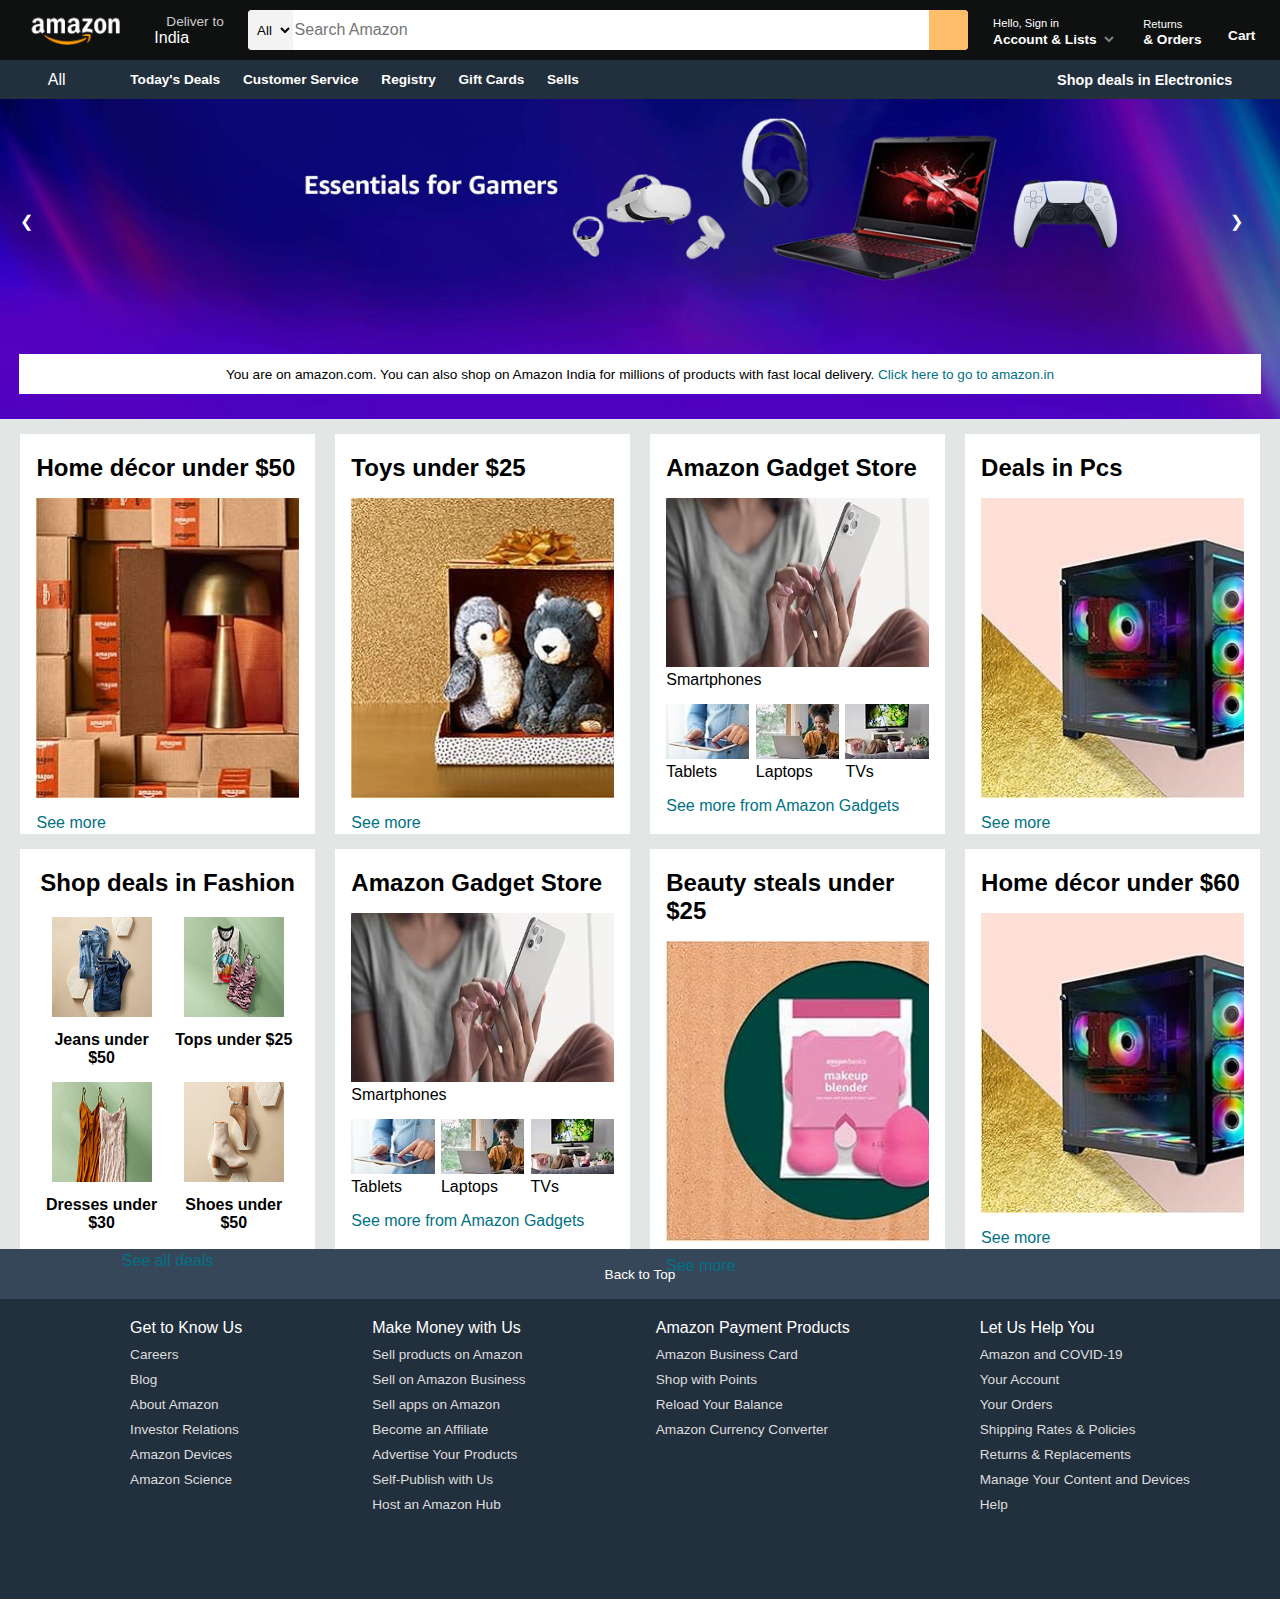
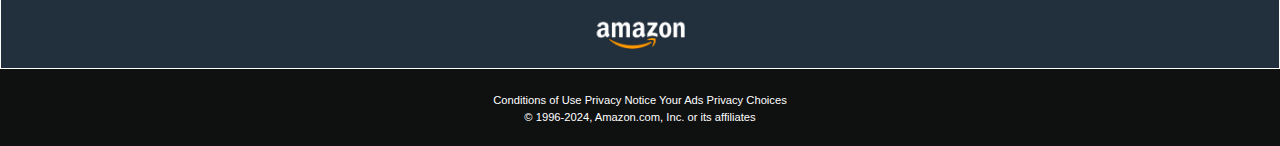
<file: index.html>
<!DOCTYPE html>
<html lang="en">

<head>
    <meta charset="UTF-8">
    <meta name="viewport" content="width=device-width, initial-scale=1.0">
    <title>Amazon</title>
    <link rel="stylesheet" href="https://cdnjs.cloudflare.com/ajax/libs/font-awesome/6.5.2/css/all.min.css"
        integrity="sha512-SnH5WK+bZxgPHs44uWIX+LLJAJ9/2PkPKZ5QiAj6Ta86w+fsb2TkcmfRyVX3pBnMFcV7oQPJkl9QevSCWr3W6A=="
        crossorigin="anonymous" referrerpolicy="no-referrer" />
    <link rel="stylesheet" href="index.css">
</head>

<body>
    <header>
        <div class="navbar">
            <div class="nev-logo border">
                <div class="logo"></div>
            </div>

            <div class="nav-address border">
                <p class="add-first">Deliver to</p>
                <div class="add-icon">
                    <i class="fa-solid fa-location-dot"></i>
                    <p class="add-second">India</p>
                </div>
            </div>

            <div class="nav-search">
                <select class="search-select">
                    <option>All</option>
                </select>
                <input placeholder="Search Amazon" class="search-input">
                <div class="search-icon">
                    <i class="fa-solid fa-magnifying-glass"></i>
                </div>
            </div>

            <div class="nav-singin border">
                <p><span>Hello, Sign in</span></p>
                <p class="nav-second">Account & Lists<select style="background-color: #0f1111;color: gray;border: none;"></select></p>
            </div>

            <div class="nav-return border">
                <p><span>Returns</span></p>
                <p class="nav-second">& Orders</p>
            </div>

            <div class="nav-cart border">
                <i class="fa-solid fa-cart-shopping"></i>
                Cart
            </div>

        </div>
        <div class="panel">
            <div class="panel-all border">
                <i class="fa-solid fa-bars"></i>
                All
            </div>
            <div class="panel-ops">
                <p class="panel-ops border">Today's Deals</p>
                <p class="panel-ops border">Customer Service</p>
                <p class="panel-ops border">Registry</p>
                <p class="panel-ops border">Gift Cards</p>
                <p class="panel-ops border">Sells</p>
            </div>
            <div class="panel-deals border">
                Shop deals in Electronics
            </div>

        </div>
    </header>

    <div class="hero-section" id="hero-section">
        <div class="hero-msg">
            <p>You are on amazon.com. You can also shop on Amazon India for millions of products with fast local
                delivery. <a>Click here to go to amazon.in</a></p>
        </div>

        <a class="prev" onclick="moveSlide(-1)">&#10094;</a>
        <a class="next " onclick="moveSlide(1)">&#10095;</a> 
    </div>
    <script src="script.js"></script>
    <div class="shop-section">
        <div class="box1 box">
            <div class="box-content">
                <h2>Home décor under $50</h2>
                <div class="box-img" style="background-image: url('images/Homedecor.jpg');"></div>
                <p>See more</p>
            </div>
        </div>
        <div class="box2 box">
            <div class="box-content">
                <h2>Toys under $25</h2>
                <div class="box-img" style="background-image: url('images/toy.jpg');"></div>
                <p>See more</p>
            </div>
        </div>
        <div class="gadget-store">
            <div class="main-image">
                <h2>Amazon Gadget Store</h2>
                <img src="images/Amazon Gadget Store.jpg" alt="Smartphones">
                <a>Smartphones</a>
            </div>
            <div class="categories">
                <div class="category">
                    <img src="images/Tablets.jpg" alt="Tablets">
                    <a>Tablets</a>
                </div>
                <div class="category">
                    <img src="images/laptops.jpg" alt="Laptops">
                    <a>Laptops</a>
                </div>
                <div class="category">
                    <img src="images/TVs.jpg" alt="TVs">
                    <a>TVs</a>
                </div>
            </div>
            <p class="see-more">See more from Amazon Gadgets</p>
        </div>

        <div class="box4 box">
            <div class="box-content">
                <h2>Deals in Pcs</h2>
                <div class="box-img" style="background-image: url('images/dealsPcs.jpg');"></div>
                <p>See more</p>
            </div>
        </div>
        <!-- start form here -->
        <div class="fashion-deals">
            <h2>Shop deals in Fashion</h2>
            <div class="categories-fashion">
                <div class="sub-category">
                    <img src="images/fashion_1.jpg" alt="Jeans">
                    <p>Jeans under $50</p>
                </div>
                <div class="sub-category">
                    <img src="images/fashion_2.jpg" alt="Tops">
                    <p>Tops under $25</p>
                </div>
                <div class="sub-category">
                    <img src="images/fashion_3.jpg" alt="Dresses">
                    <p>Dresses under $30</p>
                </div>
                <div class="sub-category">
                    <img src="images/fashion_4.jpg" alt="Shoes">
                    <p>Shoes under $50</p>
                </div>
            </div>
            <p class="see-more-fashion"><a href="#">See all deals</a></p>
        </div>

        <!-- End is here -->
        <div class="gadget-store">
            <div class="main-image">
                <h2>Amazon Gadget Store</h2>
                <img src="images/Amazon Gadget Store.jpg" alt="Smartphones">
                <a>Smartphones</a>
            </div>
            <div class="categories">
                <div class="category">
                    <img src="images/Tablets.jpg" alt="Tablets">
                    <a>Tablets</a>
                </div>
                <div class="category">
                    <img src="images/laptops.jpg" alt="Laptops">
                    <a>Laptops</a>
                </div>
                <div class="category">
                    <img src="images/TVs.jpg" alt="TVs">
                    <a>TVs</a>
                </div>
            </div>
            <p class="see-more">See more from Amazon Gadgets</p>
        </div>



        <div class="box3 box">
            <div class="box-content">
                <h2>Beauty steals under $25</h2>
                <div class="box-img" style="background-image: url('images/beauty.jpg');"></div>
                <p>See more</p>
            </div>
        </div>
        <div class="box8 box">
            <div class="box-content">
                <h2>Home décor under $60</h2>
                <div class="box-img" style="background-image: url('images/dealsPcs.jpg');"></div>
                <p>See more</p>
            </div>
        </div>
    </div>

    <footer>
        <div class="foot-panel">
            Back to Top
        </div>

        <div class="foot-panel2">
            <ul>
                <p>Get to Know Us</p>
                <a>Careers</a>
                <a>Blog</a>
                <a>About Amazon</a>
                <a>Investor Relations</a>
                <a>Amazon Devices</a>
                <a>Amazon Science</a>
            </ul>

            <ul>
                <p>Make Money with Us</p>
                <a>Sell products on Amazon</a>
                <a>Sell on Amazon Business</a>
                <a>Sell apps on Amazon</a>
                <a>Become an Affiliate</a>
                <a>Advertise Your Products</a>
                <a>Self-Publish with Us</a>
                <a>Host an Amazon Hub</a>
            </ul>

            <ul>
                <p>Amazon Payment Products</p>
                <a>Amazon Business Card</a>
                <a>Shop with Points</a>
                <a>Reload Your Balance</a>
                <a>Amazon Currency Converter</a>
            </ul>

            <ul>
                <p>Let Us Help You</p>
                <a>Amazon and COVID-19</a>
                <a>Your Account</a>
                <a>Your Orders</a>
                <a>Shipping Rates & Policies</a>
                <a>Returns & Replacements</a>
                <a>Manage Your Content and Devices</a>
                <a>Help</a>
            </ul>
        </div>

        <div class="foot-panel3">
            <div class="logo">

            </div>
        </div>

        <div class="foot-panel4">
            <div class="pages">
                <a>Conditions of Use</a>
                <a>Privacy Notice</a>
                <a>Your Ads Privacy Choices</a>
            </div>

            <div class="copyright">
                © 1996-2024, Amazon.com, Inc. or its affiliates
            </div>
        </div>
    </footer>
</body>

</html>
</file>
<file: index.css>
* {
    margin: 0;
    font-family: Arial;
    box-sizing: border-box;
}

.navbar {
    height: 60px;
    background-color: #0f1111;
    color: white;
    display: flex;
    align-items: center;
    justify-content: space-evenly;
}

.nav-logo {
    height: 50px;
    width: 100px;
}

.logo {
    background-image: url("images/amazon-logo-removebg.png");
    background-size: cover;
    height: 50px;
    width: 100px;
}

.border {
    border: 2px solid transparent;
}

.border:hover {
    border: 2px solid white;
}

/*box2*/
.add-first {
    color: #cccccc;
    font-size: 0.85rem;
    margin-left: 15px;
}

.add-second {
    font-size: 1rem;
    margin-left: 3px;
}

.add-icon {
    display: flex;
    align-items: center;
}

/* box3 */
.nav-search {
    display: flex;
    justify-content: space-evenly;
    background-color: pink;
    width: 720px;
    height: 40px;
    border-radius: 4px;
}

.search-select {
    background-color: #f3f3f3;
    width: 50px;
    text-align: center;
    border-top-left-radius: 4px;
    border-bottom-left-radius: 4px;
    border: none;
}

.search-input {
    width: 100%;
    font-size: 1rem;
    border: none;
}

.search-icon {
    width: 45px;
    display: flex;
    justify-content: center;
    align-items: center;
    font-size: 1.2rem;
    background-color: #febd68;
    border-top-right-radius: 4px;
    border-bottom-right-radius: 4px;
    color: #0f1111;
}

.nav-search:hover {
    border: 2px solid orange;
}

/* box4 */
span {
    font-size: 0.7rem;
}

.nav-second {
    font-size: 0.85rem;
    font-weight: 700;
}

/*box6  */
.nav-cart i {
    font-size: 30px;
}

.nav-cart {
    font-size: 0.85rem;
    font-weight: 700;
}

/* panel */
.panel {
    height: 39px;
    background-color: #222f3d;
    display: flex;
    color: white;
    align-items: center;
    justify-content: space-evenly;
}

.panel-ops p {
    display: inline;
    margin-left: 15px;
    font-weight: 700;
}

.panel-ops {
    width: 70%;
    font-size: 0.85rem;
}

.panel-deals {
    font-size: 0.9rem;
    font-weight: 700;
}

/* hero-section */
.hero-section {
    position: relative;
    width: 100%;
    height: 320px;
    display: flex;
    justify-content: center;
    align-items: flex-end;
    transition: background-image 0.5s ease-in-out;
    background-size: cover;
    /* background-position: center; */
}

.hero-msg {
    background-color: white;
    color: black;
    height: 40px;
    display: flex;
    align-items: center;
    justify-content: center;
    font-size: 0.85rem;
    width: 97%;
    /* bottom: 25px; */
    margin-bottom: 25px;
    z-index: 5;
}

.prev, .next {
    position: absolute;
    top: 40%;
    transform: translateY(-50%);
    color: white;
    border: none;
    padding: 10px;
    cursor: pointer;
    z-index: 10;
}

.prev {
    left: 10px;
}

.next {
    right: 10px;
}

.hero {
    background-image: url('images/hero.jpg');
}

.hero1 {
    background-image: url('images/hero1.jpg');
}

.hero2 {
    background-image: url('images/hero2.jpg');
}

.hero3 {
    background-image: url('images/hero3.jpg');
}

.hero-msg a {
    color: #007185;
}

.prev, .next {
    position: absolute;
    top: 40%;
    transform: translateY(-50%);
    color: white;
    border: none;
    padding: 10px;
    cursor: pointer;
    z-index: 10;
    height: 50px; /* Set a fixed height */
    width: 50px;  /* Set a fixed width */
    border-radius: 4px;
}

.prev:hover, .next:hover {
    border: 3.5px solid white;
    box-shadow: inset 0 0 0 3.5px #007185;
    background-color: rgba(0, 0, 0, 0.5); /* Add a background color to highlight */
}

/* shop section */
.shop-section {
    display: flex;
    flex-wrap: wrap;
    justify-content: space-evenly;
    background-color: #e2e7e6;
}

.box {
    /* border: 2px solid black; */
    height: 400px;
    width: 23%;
    background-color: white;
    padding: 20px 0px 15px;
    margin-top: 15px;
}

.box-img {
    height: 300px;
    background-size: cover;
    /* margin-left: 1rem;
    margin-right: 1rem; */
    margin-top: 1rem;
    margin-bottom: 1rem;
}

.box-content {
    margin-left: 1rem;
    margin-right: 1rem;
}

.box-content p {
    color: #007185;
}

/* footer */
footer {
    margin-top: 0;
}

.foot-panel {
    background-color: #37475a;
    color: white;
    height: 50px;
    display: flex;
    justify-content: center;
    align-items: center;
    font-size: 0.85rem;
}

.foot-panel2 {
    background-color: #222f3d;
    color: white;
    height: 300px;
    display: flex;
    justify-content: space-evenly;
}

ul {
    margin-top: 20px;
}

ul a {
    display: block;
    font-size: 0.85rem;
    margin-top: 10px;
    color: #dddddd;
}

.foot-panel3 {
    background-color: #222f3d;
    color: white;
    border: 0.5px solid white;
    height: 70px;
    display: flex;
    justify-content: center;
    align-items: center;
}

.logo {
    background-image: url("images/amazon-logo-removebg.png");
    background-size: cover;
    height: 50px;
    width: 100px;
}

.foot-panel4 {
    background-color: #0f1111;
    color: white;
    height: 77px;
    font-size: 0.7rem;
    text-align: center;
}

.pages {
    padding-top: 25px;
}

.copyright {
    padding-top: 5px;
}

/* gadget store */
.gadget-store {
    height: 400px;
    width: 23%;
    background-color: white;
    padding: 20px 0px 15px;
    margin-top: 15px;
}

.main-image {
    margin-left: 1rem;
    margin-right: 1rem;
}

.main-image img {
    height: 169px;
    width: 100%;
    background-size: cover;
    margin-top: 1rem;
    /* margin-bottom: 1rem; */
}

/*** categories ***/
.caption {
    position: absolute;
    bottom: 8px;
    left: 8px;
    background-color: rgba(0, 0, 0, 0.6);
    color: #fff;
    font-size: 15px;
}

.categories {
    display: flex;
    justify-content: space-evenly;
    margin-top: 15px;
    margin-left: 1rem;
    margin-right: 1rem;
    gap: 0.4rem;
}

.category {
    position: relative;
    width: 100%;
}

.category img {
    width: 100%;
}

.see-more {
    margin-top: 1rem;
    margin-left: 1rem;
    color: #007185;
}

/* start form here */
.fashion-deals {
    height: 400px;
    width: 23%;
    background-color: white;
    padding: 20px 0px 15px;
    margin-top: 15px;
}

.fashion-deals h2 {
    font-size: 24px;
    margin-bottom: 20px;
    text-align: center;
}

.categories-fashion {
    display: flex;
    flex-wrap: wrap;
    justify-content: center;
    gap: 15px; /* Adjust the gap as needed */
    padding: 0 15px;
}

.sub-category {
    width: calc(50% - 15px); /* Adjust width based on gap */
    text-align: center;
}

.sub-category img {
    width: 100px;
    height: 100px;
}

.sub-category p {
    margin-top: 10px;
    font-size: 16px;
    font-weight: bold;
}

.see-more-fashion {
    text-align: center;
    margin-top: 20px;
}

.see-more-fashion a {
    color: #007185;
    text-decoration: none;
    font-size: 16px;
}

.see-more-fashion a:hover {
    text-decoration: underline;
}
</file>
